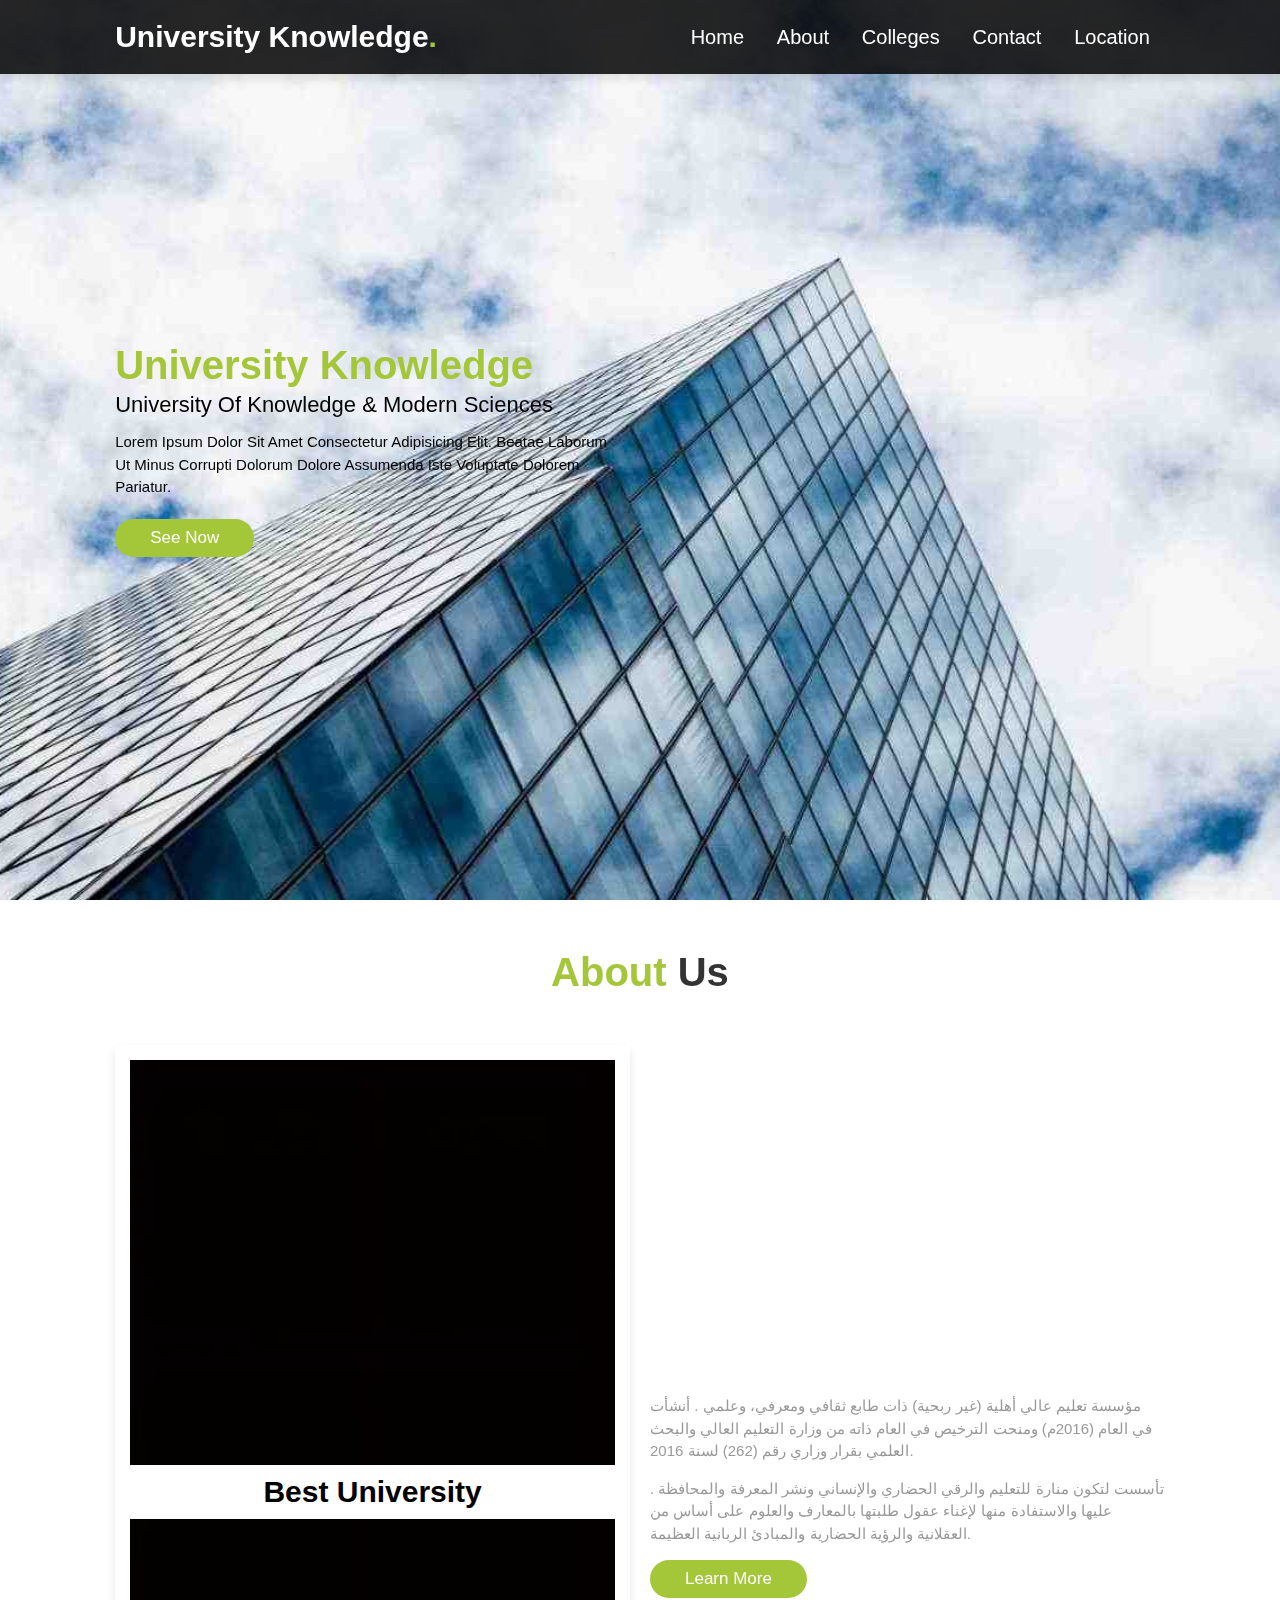
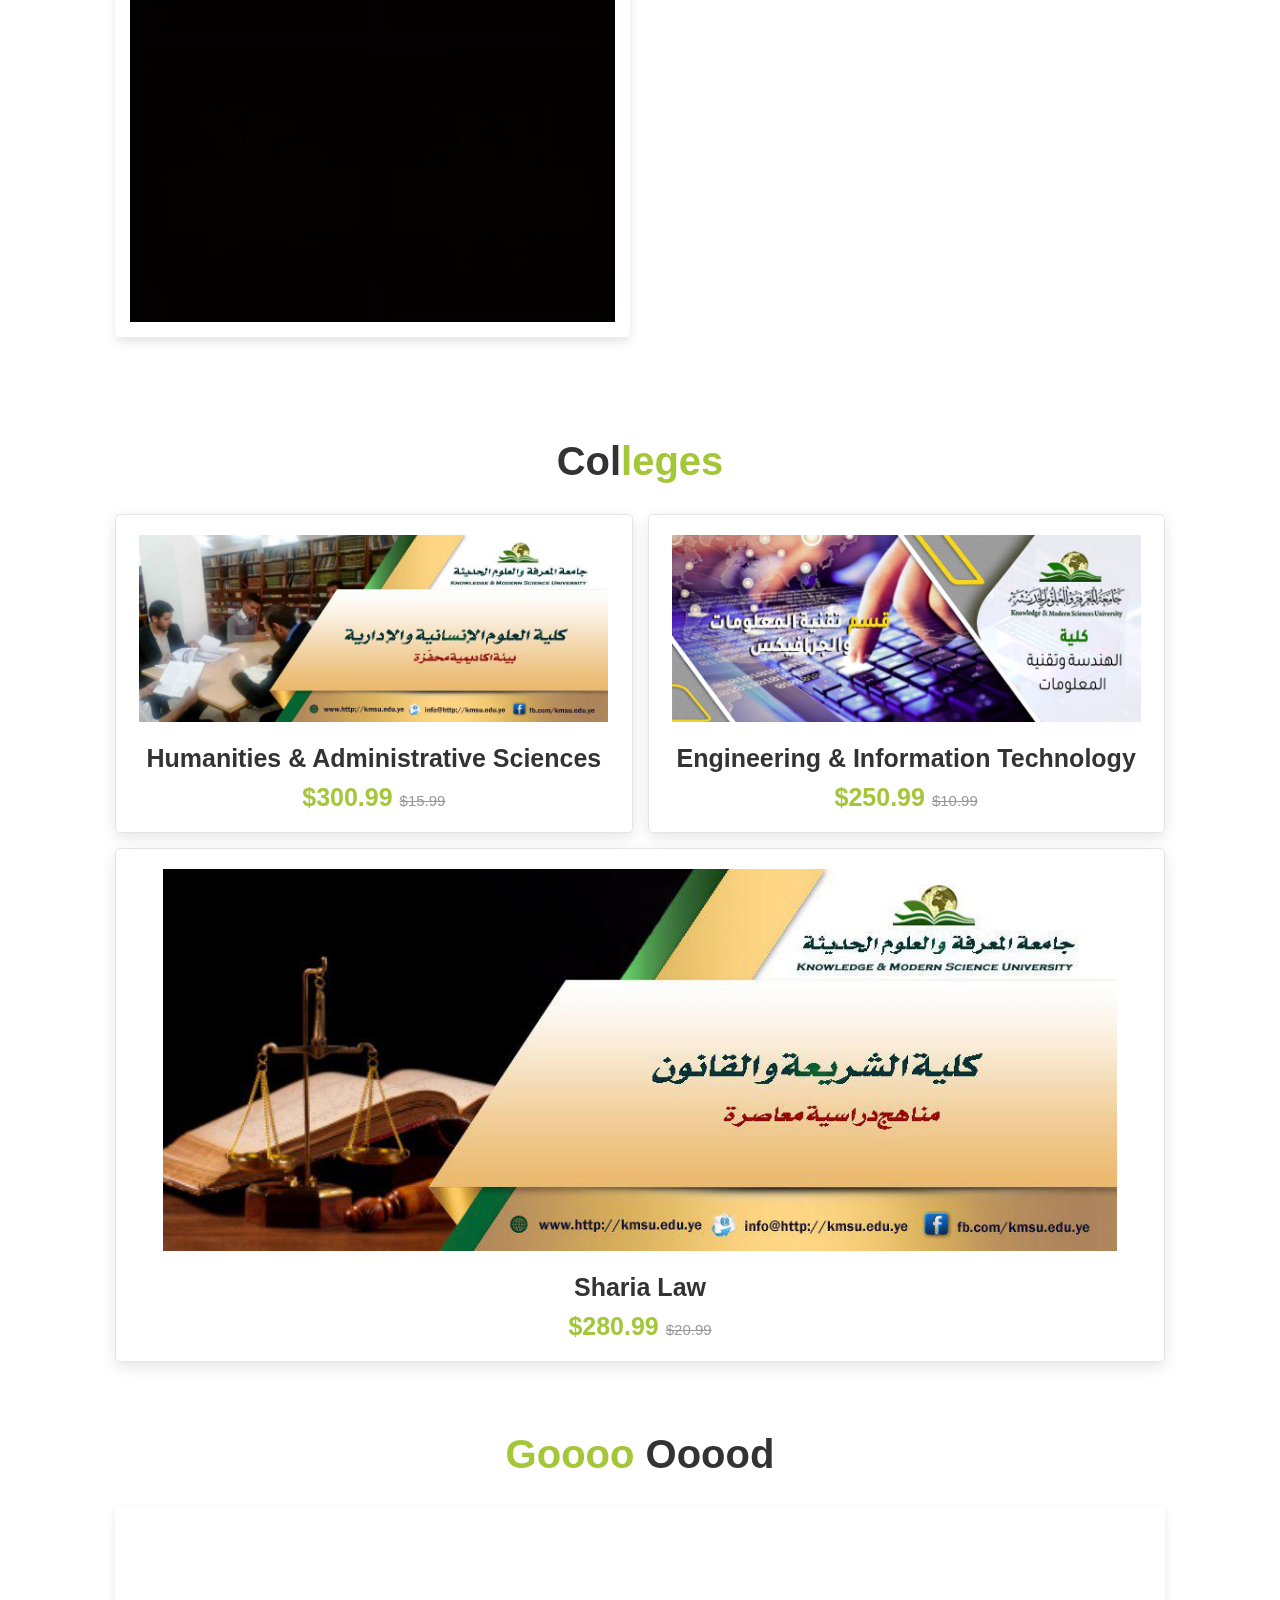
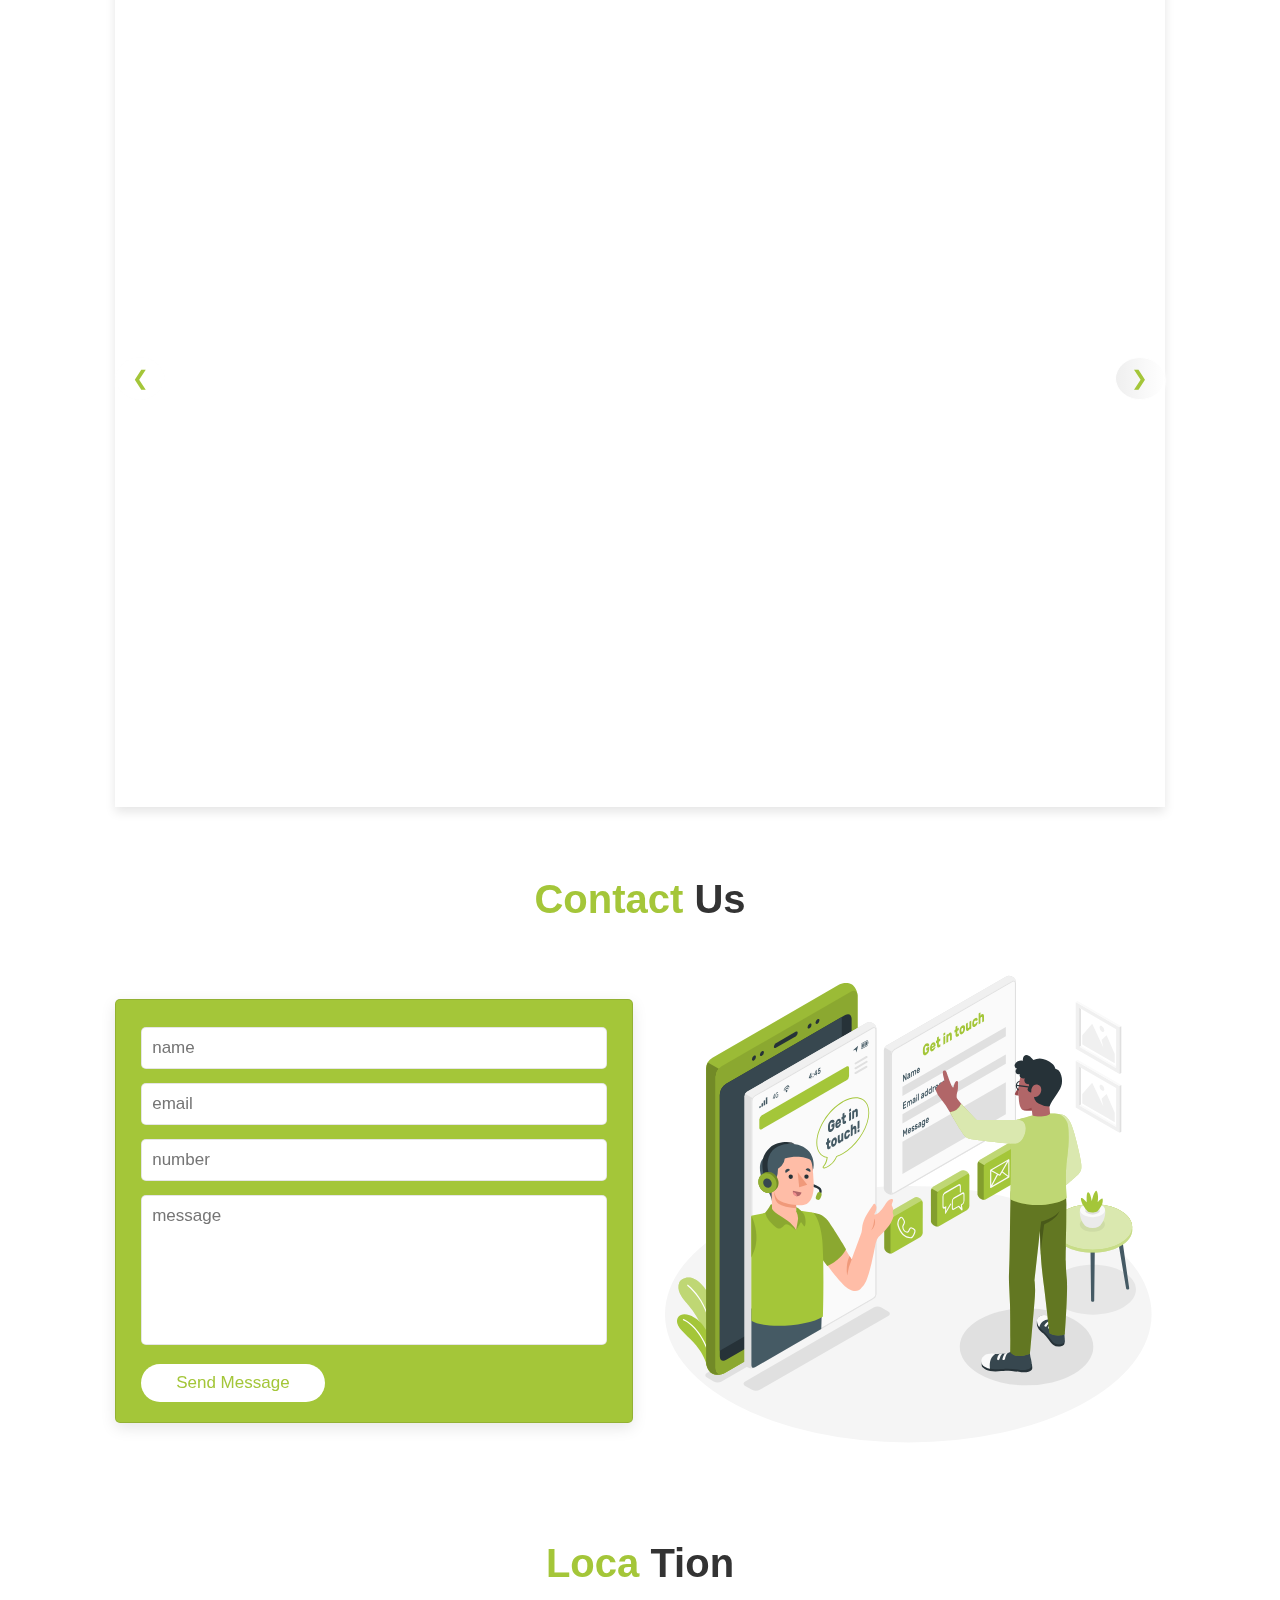
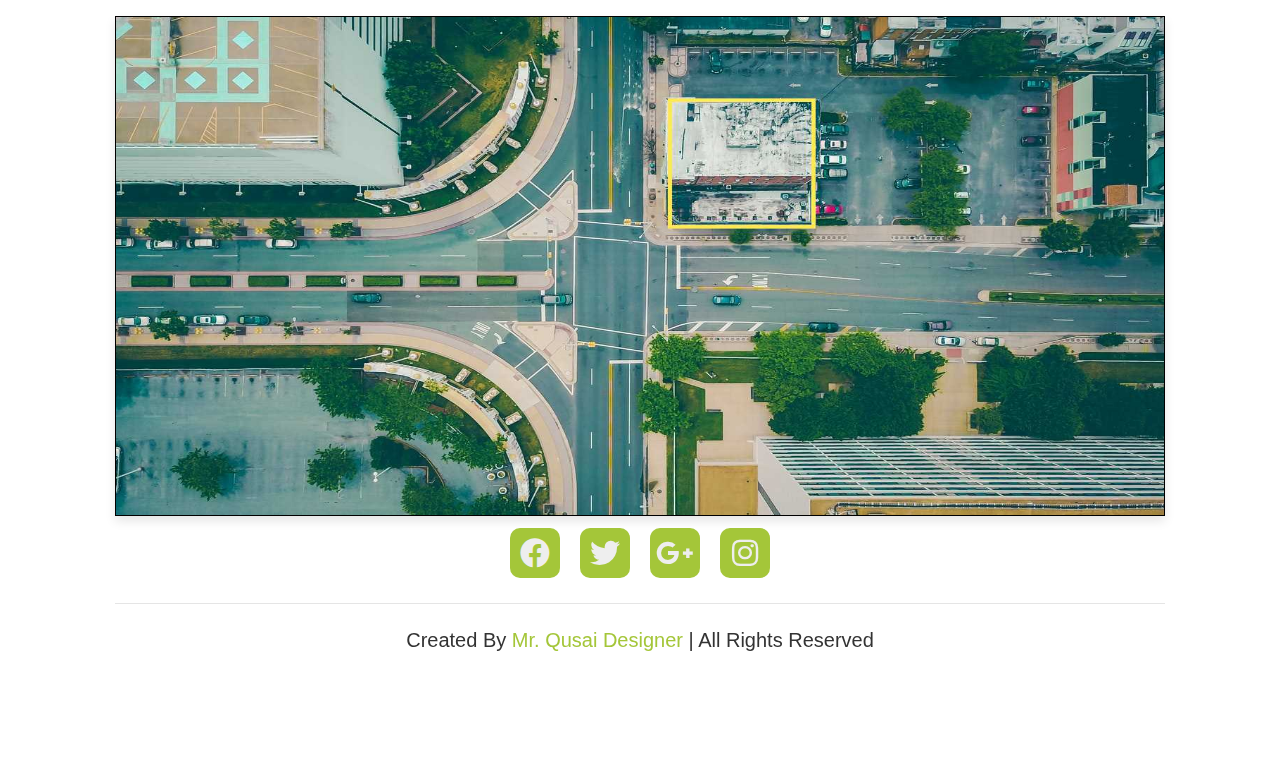
<file: index.html>
<!DOCTYPE html>
<html lang="en">
<head>
    <meta charset="UTF-8">
    <meta content="origin" name="referrer">
    <meta content="/images/branding/googleg/1x/googleg_standard_color_128dp.png" itemprop="image">
    <title dir="rtl">جامعه المعرفه اليمن - Google Search</title>
    <meta http-equiv="X-UA-Compatible" content="IE=edge">
    <meta name="viewport" content="width=device-width, initial-scale=1.0">
   

    <!-- font awesome cdn link  -->
    <!-- <link rel="stylesheet" href="./fontawesome-free-6.1.2-web/css/all.min.css"> -->
    <link rel="stylesheet" href="css/all.css">
    <!-- custom css file link  -->
    <link rel="stylesheet" href="css/style.css">

</head>
<body>

<!-- header section starts  -->

<header>

    <input type="checkbox" name="" id="toggler">
    <label for="toggler" class="fas fa-bars"></label>

    <a href="#" class="logo">university knowledge<span>.</span></a>

    <nav class="navbar">
        <a href="#home" >home</a>
        <a href="#about" >about</a>
        <a href="#products">colleges</a>
        <a href="#contact">contact</a>
        <a href="#location">location</a>
    </nav>
    
     <!-- <div class="icons">
        <a href="#" class="fas fa-heart"></a>
        <a href="#" class="fas fa-shopping-cart"></a>
        <a href="#" class="fas fa-user"></a>
    </div>  -->

</header>

<!-- header section ends -->

<!-- home section starts  -->

<section class="home" id="home">

    <div class="content">
        <h3>university knowledge</h3>
        <span> university of knowledge & modern sciences </span>
        <p>Lorem ipsum dolor sit amet consectetur adipisicing elit. Beatae laborum ut minus corrupti dolorum dolore assumenda iste voluptate dolorem pariatur.</p>
        <a href="#" class="btn">see now</a>
    </div>
    
</section>

<!-- home section ends -->

<!-- about section starts  -->

<section class="about" id="about">

    <h1 class="heading"> <span> about </span> us </h1>

    <div class="row">

        <div class="video-container">
        
         <video src="about.mp4" loop autoplay muted ></video>
            <h3>best university</h3>
        </div>

        <div class="content">
            <!-- <h3>why choose us?</h3> -->
            <p>مؤسسة تعليم عالي أهلية (غير ربحية) ذات طابع ثقافي ومعرفي، وعلمي
.        أنشأت في العام (2016م) ومنحت الترخيص في العام ذاته من وزارة التعليم العالي والبحث العلمي بقرار وزاري رقم (262) لسنة 2016.</p>
            <p>


                . تأسست لتكون منارة للتعليم والرقي الحضاري والإنساني ونشر المعرفة والمحافظة عليها والاستفادة منها لإغناء عقول طلبتها بالمعارف والعلوم على أساس من العقلانية والرؤية الحضارية والمبادئ الربانية العظيمة.</p>
            <a href="about.html" class="btn">learn more</a>
        </div>

    </div>

</section>

<!-- about section ends -->

<!-- icons section starts  -->


<!-- icons section ends -->

<!-- prodcuts section starts  -->

<section class="products" id="products">

    <h1 class="heading"> col<span>leges</span> </h1>

    <div class="box-container">

        <div class="box">
           
            <div class="image">
                <img src="images/1.jpg" alt="">
                <div class="icons">
                    
                    <a href="dean.html" class="cart-btn">go to content</a>
                   
                </div>
            </div>
            <div class="content">
                 <h3>humanities & administrative sciences</h3> 
                <div class="price"> $300.99 <span>$15.99</span> </div>
            </div>
        </div>

        <div class="box">
         
            <div class="image">
                <img src="images/it.jpg" alt="">
                <div class="icons">
               
                    <a href="dean2.html" class="cart-btn">go to content</a>
                  
                </div>
            </div>
            <div class="content">
                <h3> engineering  & information technology</h3> 
                <div class="price"> $250.99 <span>$10.99</span> </div>
            </div>
        </div>

        <div class="box">
           
            <div class="image">
                <img src="images/3.jpg" alt="">
                <div class="icons">
               
                    <a href="dean3.html" class="cart-btn">go to content</a>
                   
                </div>
            </div>
            <div class="content">
                <h3>sharia law</h3>
                <div class="price"> $280.99 <span>$20.99</span> </div>
            </div>
        </div>

    </div>

</section>

<!-- prodcuts section ends -->



<!-- review section starts  -->
<section class="footer anno">
    <h1 class="heading"> <span> goooo </span> ooood </h1>
    <div  class="new" >
  <div class="all"></div>
        <!-- <img class="mySlides" src="images/home-bg.jpg"  >
        <img class="mySlides" src="images/architect.jpg" >
        <img class="mySlides" src="images/home-bg.jpg" >
        <img class="mySlides" src="images/marr.png"> -->
        <button class="display-left" onclick="plusDiva(-1)" style="font-size:20px;color:#a4c639;">&#10094;</button>
        <button class="display-right" onclick="plusDiva(1)"style="font-size:20px;color:#a4c639;" >&#10095;</button>
        
     
        </div>
        
   
</section>

<script>
    var slideIndex = 1;
    showDiva(slideIndex);
    
    function plusDiva(n) {
      showDiva(slideIndex += n);
    }
    
    function showDiva(n) {
      var i;
      var x = document.getElementsByClassName("mySlides");
      if (n > x.length) {slideIndex = 1}
      if (n < 1) {slideIndex = x.length}
      for (i = 0; i < x.length; i++) {
        x[i].style.display = "none";  
      }
      x[slideIndex-1].style.display = "block";  
    }
    </script>

<!-- review section ends -->

<!-- contact section starts  -->

<section class="contact" id="contact">

    <h1 class="heading"> <span> contact </span> us </h1>

    <div class="row color">

        <form action="">
            <input type="text" placeholder="name" class="box">
            <input type="email" placeholder="email" class="box">
            <input type="number" placeholder="number" class="box">
            <textarea name="" class="box" placeholder="message" id="" cols="30" rows="10"></textarea>
            <input type="submit" value="send message" class="btn btnta">
        </form>

        <div class="image">
            <img src="images/Get in touch-amico.svg" alt="">
        </div>

    </div>

</section>

<!-- contact section ends -->

<!-- footer section starts  -->

<section class="footer" id="location">
    <h1 class="heading"> <span> loca </span> tion </h1>
        <img class="imgfot" src="images/map.jpg" alt="الموقع">
        <div class=" iconfot footer">
            <div class="ss footer">
              <a class="afot" href="#"><i id="fas" class="fab fa-facebook"></i></a>
              <a   class="afot" href="#"><i  id="twi" class=" fab fa-twitter"></i><a>
               <a  class="afot" href="#"><i  id="goo" class=" fab fa-google-plus-g"></i></a>
              <a  class="afot" href="#"><i  id="ins" class=" fab fa-instagram" ></i></a>
            
            </div>
            </div>
            <div class="credit"> created by <span> mr. qusai designer </span> | all rights reserved </div>
   
</section>



<!-- footer section ends -->


</body>
</html>
</file>
<file: css/style.css>
:root{
    --green:#a4c639;
}

*{
    margin:0; padding:0;
    box-sizing: border-box;
    font-family: Verdana, Geneva, Tahoma, sans-serif;
    outline: none; border:none;
    text-decoration: none;
    text-transform: capitalize;
    transition: .2s linear;
}

html{
    font-size: 62.5%;
    scroll-behavior: smooth;
    scroll-padding-top: 6rem;
    overflow-x: hidden;
}

section{
    padding:2rem 9%;
}

.heading{
    text-align: center;
    font-size: 4rem;
    color:#333;
    padding:1rem;
    margin:2rem 0;
   
}

.heading span{
    color:var(--green);
}
/* البوتون  */

.btn{
    display: inline-block;
    margin-top: 1rem;
    border-radius: 5rem;
    background:var(--green);
    color:#fff;
    padding:.9rem 3.5rem;
    cursor: pointer;
    font-size: 1.7rem;
}

.btn:hover{
    background:white;
    color: var(--green);
    box-shadow: 0 .5rem 1rem rgba(0,0,0,.1);
} 
/* بوتن التواصل */
.btnta{
    display: inline-block;
    margin-top: 1rem;
    border-radius: 5rem;
    background:#fff;
    color:var(--green);
    padding:.9rem 3.5rem;
    cursor: pointer;
    font-size: 1.7rem;
}
.btnta:hover{
    background:var(--green);
    color: #fff;
    box-shadow: 0 .5rem 1rem rgba(0,0,0,.1);
}

/* بوتن التواصل */
.dean{
margin-left: 50%;
text-align: center;
}


/* البوتون  */

 /* هيدر */


header{
    position: fixed;
    top:0; left:0; right:0;
    background:rgba(0, 0, 0, 0.849);
    padding:2rem 9%;
    display: flex;
    align-items: center;
    justify-content: space-between;
    z-index: 1000;
    box-shadow: 0 .5rem 1rem rgba(0,0,0,.1);
}

header .logo{
    font-size: 3rem;
    color:white;
    font-weight: bolder;
   
}

header .logo span{
    color:var(--green);
}

header .navbar a{
    font-size: 2rem;
    padding:0 1.5rem;
    color:rgb(255, 255, 255);
}
 header  .navbar a:hover{
    content: " ";
    
   color: var(--green);
   margin-top: 2px;
   border-bottom: 2px solid var(--green);
    

 }

/* 
 header .icons a{
    font-size: 2.5rem;
    color:rgb(255, 250, 250);
    margin-left: 1.5rem;
}

header .icons a:hover{
    color:var(--green);
} */



/* هيدر  الجوال */


header #toggler{
    display: none;
}

header .fa-bars{
    font-size: 3rem;
    color:#333;
    border-radius: .5rem;
    padding:.5rem 1.5rem;
    cursor: pointer;
    border:.1rem solid rgba(0,0,0,.3);
    display: none;
}
/* هيدر  النص والخلفيه*/
.home{
    display: flex;
    align-items: center;
    min-height: 100vh;
    background:url(../images/architect.jpg) no-repeat;
    background-size: cover;
    background-position: center;
}

.home .content{
    max-width: 50rem;
}

.home .content h3{
    font-size: 4rem;
    color:var(--green);
}

.home .content span{
    font-size: 22px;
    color:#000;
    padding:1rem 0;
    line-height: 1.5;
}

.home .content p{
    font-size: 1.5rem;
    color:#000;
    padding:1rem 0;
    line-height: 1.5;
}


/* هيدر  */




/* من نحن */



.about .row{
    display: flex;
    align-items: center;
    gap:2rem;
    flex-wrap: wrap;
    padding:2rem 0;
    padding-bottom: 3rem;
}

.about .row .video-container{
    flex:1 1 40rem;
    position: relative;
}

.about .row .video-container video{
    width:100%;
    border:1.5rem solid #fff;
    border-radius: .5rem;
    box-shadow: 0 .5rem 1rem rgba(0,0,0,.1);
    height: 20%;
    object-fit: cover;

}

.about .row .video-container h3{
    position: absolute;
    top:50%; transform: translateY(-50%);
    font-size: 3rem;
    background:#fff;
    width:100%;
   
    padding:1rem 2rem;
    text-align: center;
     mix-blend-mode: screen; 
}

.about .row .content{
    flex:1 1 40rem;
}

.about .row .content h3{
    font-size: 3rem;
    color:#333;
}

.about .row .content p{
    font-size: 1.5rem;
    color:#999;
    padding:.5rem 0;
    padding-top: 1rem;
    line-height: 1.5;
}
/*  من نحن */
.icons-container{
    background:#eee;
    display: flex;
    flex-wrap: wrap;
    gap:1.5rem;
    padding-top: 5rem;
    padding-bottom: 5rem;
}

.icons-container .icons{
    background:#fff;
    border:.1rem solid rgba(0,0,0,.1);
    padding:2rem;
    display: flex;
    align-items: center;
    flex:1 1 25rem;
}

.icons-container .icons img{
    height:5rem;
    margin-right: 2rem;
}

.icons-container .icons h3{
    color:#333;
    padding-bottom: .5rem;
    font-size: 1.5rem;
}

.icons-container .icons span{
    color:#555;
    font-size: 1.3rem;
}
/* الكليات */


.products .box-container{
    display: flex;
    flex-wrap: wrap;
    gap:1.5rem;
}

.products .box-container .box{
    flex:1 1 400px;
    box-shadow: 0 .5rem 1.5rem rgba(0,0,0,.1);
    border-radius: .5rem;
    border:.1rem solid rgba(0,0,0,.1);
    position: relative;    
}

.products .box-container .box .discount{
    position: absolute;
    top:1rem; left:1rem;
    padding:.7rem 1rem;
    font-size: 2rem;
    color:var(--green);
    background:rgba(255, 51, 153,.05);
    z-index: 1;
    border-radius: .5rem;
}

.products .box-container .box .image{
    position: relative;
    text-align: center;
    padding-top: 2rem;
    overflow:hidden;
}

.products .box-container .box .image img{
    height:100%;
    width: 90.99%;
}

.products .box-container .box:hover .image img{
    transform: scale(1.1);
}

 .products .box-container .box .image .icons{
    position: absolute;
    bottom:-7rem; left:0; right:0;
    display: flex;
}

.products .box-container .box:hover .image .icons{
    bottom:0;
}

.products .box-container .box .image .icons a{
    height: 5rem;
    line-height: 5rem;
    font-size: 2rem;
    width:50%;
    background:var(--green);
    color:#fff;
} 

.products .box-container .box .image .icons .cart-btn{
    border-left: .1rem solid #fff7;
    border-right: .1rem solid #fff7;
    width:100%;
}



.products .box-container .box .content{
    padding:2rem;
    text-align: center;
}

.products .box-container .box .content h3{
    font-size: 2.5rem;
    color:#333;
}

.products .box-container .box .content .price{
    font-size: 2.5rem;
    color:var(--green);
    font-weight: bolder;
    padding-top: 1rem;
}

.products .box-container .box .content .price span{
    font-size: 1.5rem;
    color:#999;
    font-weight: lighter;
    text-decoration: line-through;
}
/* الكليات */


.reviewdean .box-container{
    display: flex;
    flex-wrap: wrap;
    gap:1.5rem;
}

.reviewdean .box-container .box{
    flex:1 1 30rem;
    box-shadow: 0 .5rem 1.5rem rgba(0,0,0,.1);
    border-radius: .5rem;
    padding:3rem 2rem;
    position: relative;
    border:.1rem solid rgba(0,0,0,.1);
}

.reviewdean .box-container .box .fa-quote-right{
    position: absolute;
    bottom:3rem; right:3rem;
    font-size: 6rem;
    color:#eee;
}

.reviewdean .box-container .box .stars i{
    color:var(--green);
    font-size: 2rem;
}

.reviewdean .box-container .box p{
    color:#999;
    font-size: 1.5rem;
    line-height: 1.5;
    padding-top: 2rem;
}

.reviewdean .box-container .box .user{
    display: flex;
    align-items: center;
    padding-top: 2rem;
}

.reviewdean .box-container .box .user img{
    height:6rem;
    width:6rem;
    border-radius:50%;
    object-fit: cover;
    margin-right: 1rem;
}

.reviewdean .box-container .box .user h3{
    font-size: 2rem;
    color:#333;
}

.reviewdean .box-container .box .user span{
    font-size: 1.5rem;
    color:#999;
}
/* تواصل  */
.contact .row{
    display: flex;
    flex-wrap: wrap-reverse;
    gap:1.5rem;
    align-items: center;
}


.contact .row form{
    flex:1 1 40rem;
    padding:2rem 2.5rem;
    box-shadow: 0 .5rem 1.5rem rgba(0,0,0,.1);
    border:.1rem solid rgba(0,0,0,.1);
    background:var(--green);
    border-radius: .5rem;
    
}

.contact .row .image{
    flex:1 1 40rem;
}

.contact .row .image img{
    width: 100%;animation: quu 20s infinite linear;
}

.contact .row form .box{
    padding:1rem;
    font-size: 1.7rem;
    color:#333;
    text-transform: none;
    border:.1rem solid rgba(0,0,0,.1);
    border-radius: .5rem;
    margin:.7rem 0;
    width: 100%;
    
}


.contact .row form .box:focus{
    border-color: #000;
    
}
@keyframes quu {
    0% {transform: rotatey(0deg);}
    100%{transform: rotatey(360deg);}
}

.contact .row form textarea{
    height: 15rem;
    resize: none;
}

.footer .box-container{
    display: flex;
    flex-wrap: wrap;
    gap:1.5rem;
}

.footer .box-container .box{
    flex:1 1 25rem;
}

.footer .box-container .box h3{
    color:#333;
    font-size: 2.5rem;
    padding:1rem 0;
}

.footer .box-container .box a{
    display: block;
    color:#666;
    font-size: 1.5rem;
    padding:1rem 0;
}

.footer .box-container .box a:hover{
    color:var(--green);
    text-decoration: underline;
}

.footer .box-container .box  img{
    margin-top: 1rem;
}

.footer .credit{
    text-align: center;
    padding:1.5rem;
    margin-top: 1.5rem;
    padding-top: 2.5rem;
    font-size: 2rem;
    color:#333;
    border-top: .1rem solid rgba(0,0,0,.1);
    padding-bottom: 9rem;
}

.footer .credit span{
    color:var(--green);
}
/* anno */

.new{ 
   
    width: 100%;
    height: 100vh;
    
 
   background-size: cover;
   background-position: center;
    box-shadow: 0 .5rem 1rem rgba(0,0,0,.1);
position: relative;
 -webkit-animation: back 10s infinite cubic-bezier(0.55, 0.09, 0.68, 0.53);
animation-delay: 6s;
animation-play-state: running;
   }
   .new:hover{
    animation-play-state:paused;
   }
  @keyframes back {
    0%{
        background-image: url(../images/home-bg.jpg);
    }
50%{
        background-image: url(../images/architect.jpg);
    }
        100%{
            background-image: url(../images/marr.png);

        }
    }
  
  
  
  .mySlides {
    
   
    width: 100%;
    height: 100%;
   margin: auto;
  position: relative;
  }
  
  .display-right {
    border-radius: 50%;
    border: 1px solid white;
    box-shadow: 1px 2px 2px white;
    background-image: linear-gradient(to left, white ,#00000000);
    outline-style: none;
    position: absolute;
    width: 50px;
    height: 43px;
  top: 50%;
    right: 0;
}
  
  .display-left {
    border-radius: 50%;
    border: 1px solid white;
    box-shadow: 1px 2px 2px white;
    background-image: linear-gradient(to left, white ,#ffffff);
    outline-style: none;
    position: absolute;
    width: 50px;
    height: 43px;
    top: 50%;
    /* margin-bottom: 956px; */
    /* margin-left: 10px; */
}


.imgfot{   width: 100% ;  height: 500px; justify-content: center;box-shadow: 0 0.5rem 1rem rgb(0 0 0 / 10%); border: 1px solid  ; }
.iconfot{ justify-content: center; display: flex; }
/* .ss{position: absolute;bottom: -420%;  display: flex; } */


.afot{
text-decoration: none;
  float: left;
 margin: 10px;
justify-content: center;
align-items: center;
position: relative;
transition: 0.4s;
display: flex;
width: 50px;
height: 50px;
background: #a4c639;
color: #eee;
border-radius: 10px;
font-size: 30px;
}

.afot:hover {
  transform: rotate(202deg);

}
#fas:hover{

  color: #0e0a3f;
 }
 #ins:hover{

  color: #eb363f;
 }
 #goo:hover{

  color: yellow;
 }
 #twi:hover{

  color: #2318c2;
 }
  .a i {
  font-size: 1.7em;
  transition : all 0.4s;
}













/* media queries  */
@media (max-width:991px){
    
    html{
        font-size: 55%;
    }

    header{
        padding:2rem;
    }

    section{
        padding:2rem;
    }

    .home{
        background-position: left;
    }

}

@media (max-width:768px){

    header .fa-bars{
        display: block; color: #fff;border: #fff 1px solid;
    }

    header .navbar{
        position:absolute;
        top:100%; left:0; right:0;
        background:#eee;
       
        border-top: .1rem solid rgba(0,0,0,.1);
        clip-path: polygon(0 0, 100% 0, 100% 0, 0 0);
    }

    header #toggler:checked ~ .navbar{
        clip-path:polygon(0 0, 100% 0, 100% 100%, 0% 100%);
    }

    header .navbar a{
        margin:1.5rem;
        padding:1.5rem;
        color: #000;
        background:#fff;
        border:.1rem solid rgba(0,0,0,.1);
        display: block;
    }

    .home .content h3{
        font-size: 5rem;
    }

    .home .content span{
        font-size: 2.5rem;
    }

    .icons-container .icons h3{
        font-size: 2rem;
    }
    
    .icons-container .icons span{
        font-size: 1.7rem;
    }
    
}

@media (max-width:450px){
   
    html{
        font-size: 50%;
    }

    .heading{
        font-size: 3rem;
    }

}
</file>
